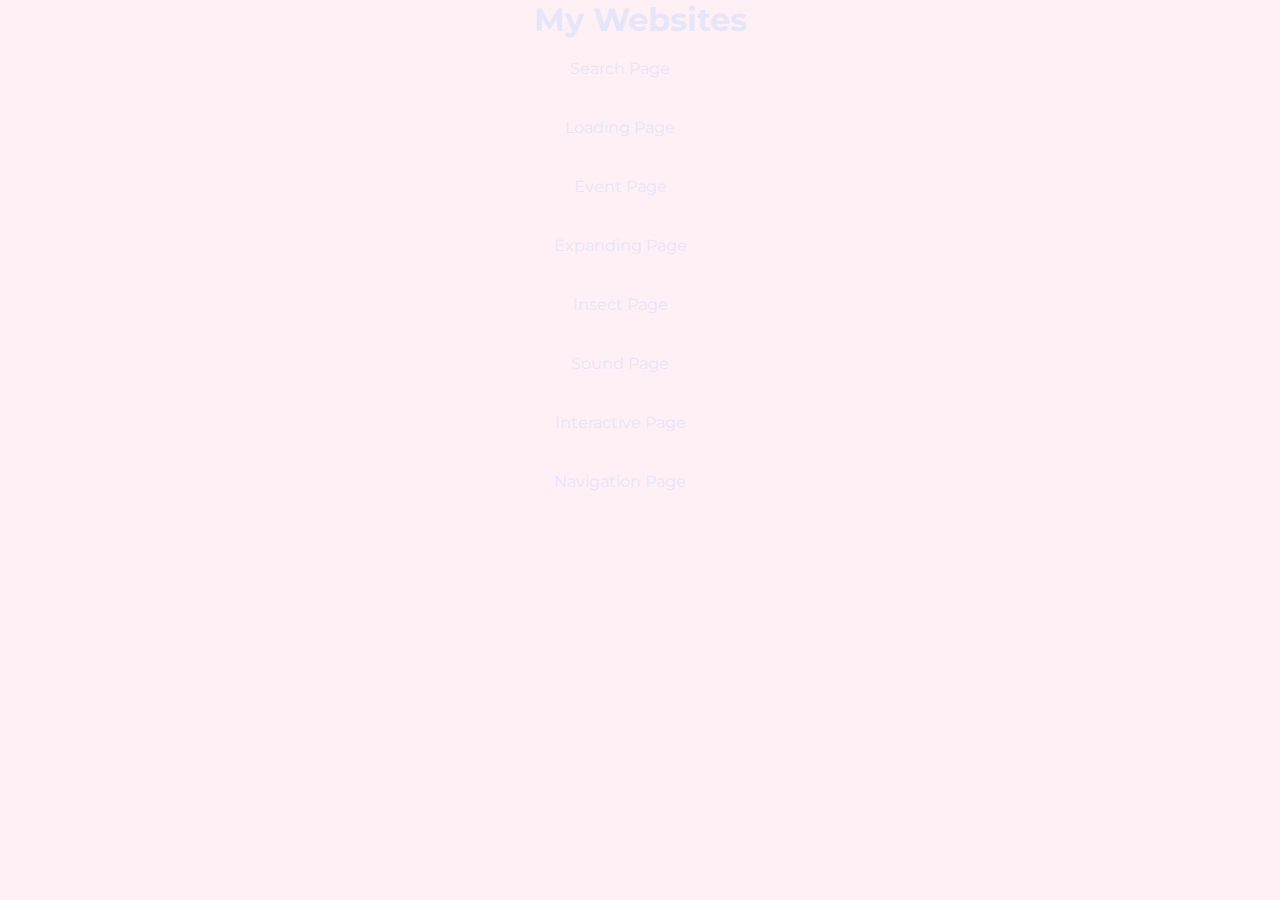
<file: index.html>
<!DOCTYPE html>
<html lang="en">
<head>
    <meta charset="UTF-8">
    <meta name="viewport" content="width=device-width, initial-scale=1.0">
    <title>Home page</title>
    <link rel="stylesheet" href="css/index.css">

</head>

<body>
    <h1>My Websites</h1>
<ul>
    <li><a href="search.html">Search Page</a></li>
    <li><a href="loading.html">Loading Page</a></li>
    <li><a href="event.html">Event Page</a></li>
    <li><a href="expanding.html">Expanding Page</a></li>
    <li><a href="insect.html">Insect Page</a></li>
    <li><a href="sound.html">Sound Page</a></li>
    <li><a href="interactive.html">Interactive Page</a></li>
    <li><a href="nav.html">Navigation Page</a></li>
</ul>

    <script src="js/index.js"></script>
</body>
</html>
</file>
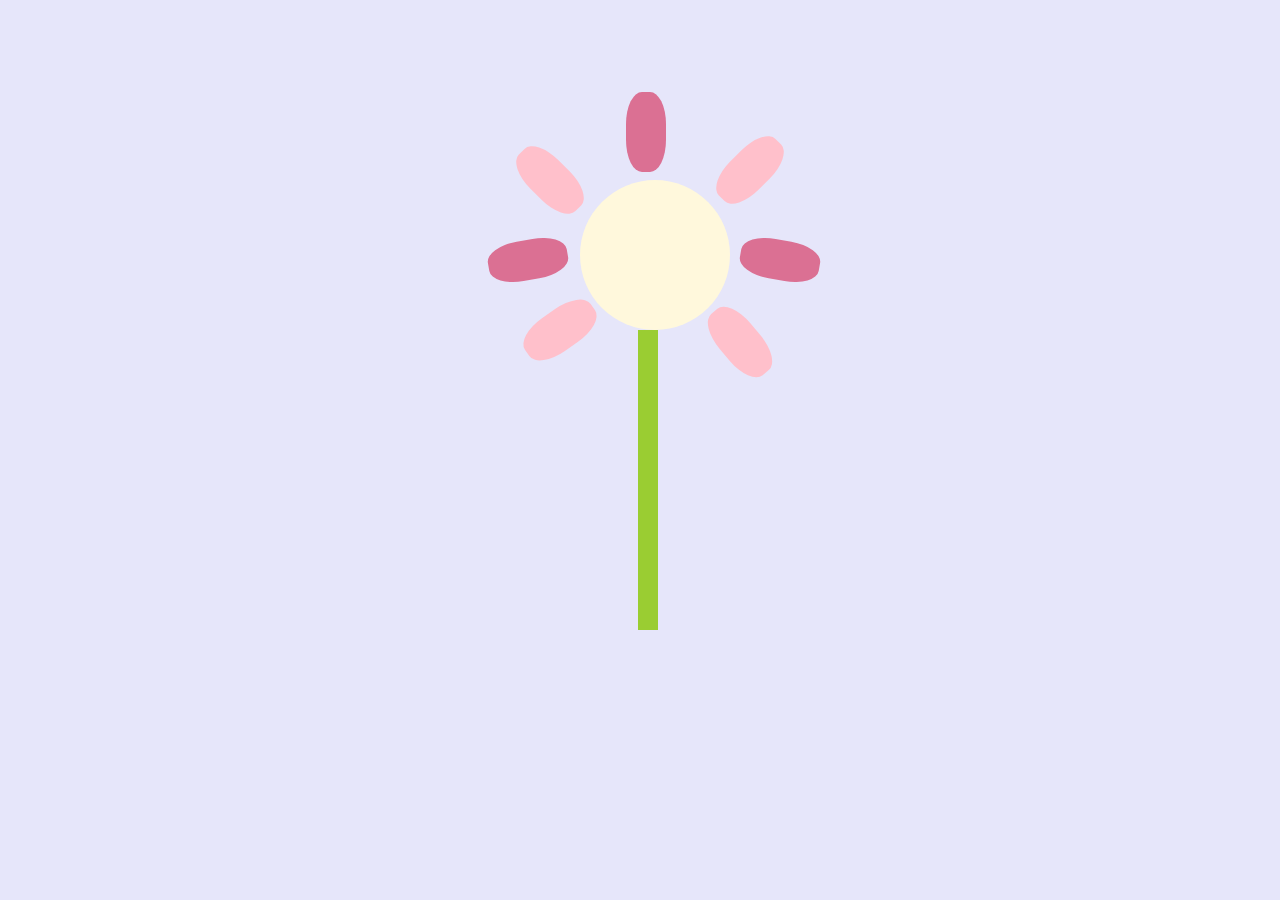
<file: art.html>
<!DOCTYPE html>
<html lang="en">
<head>
    <meta charset="UTF-8">
    <meta name="viewport" content="width=device-width, initial-scale=1.0">
    <title>ART</title>
    <link rel="stylesheet" href="css/art.css">
</head>
<body>
<div class="flowerCore">

</div>

<div class="petalOne">

</div>

<div class="petalTwo">

</div>

<div class="petalThree">

</div>

<div class="petalFour">

</div>

<div class="petalFive">

</div>

<div class="petalSix">

</div>

<div class="petalSeven">

</div>

<div class="stem">

</div>

</body>
</html>
</file>
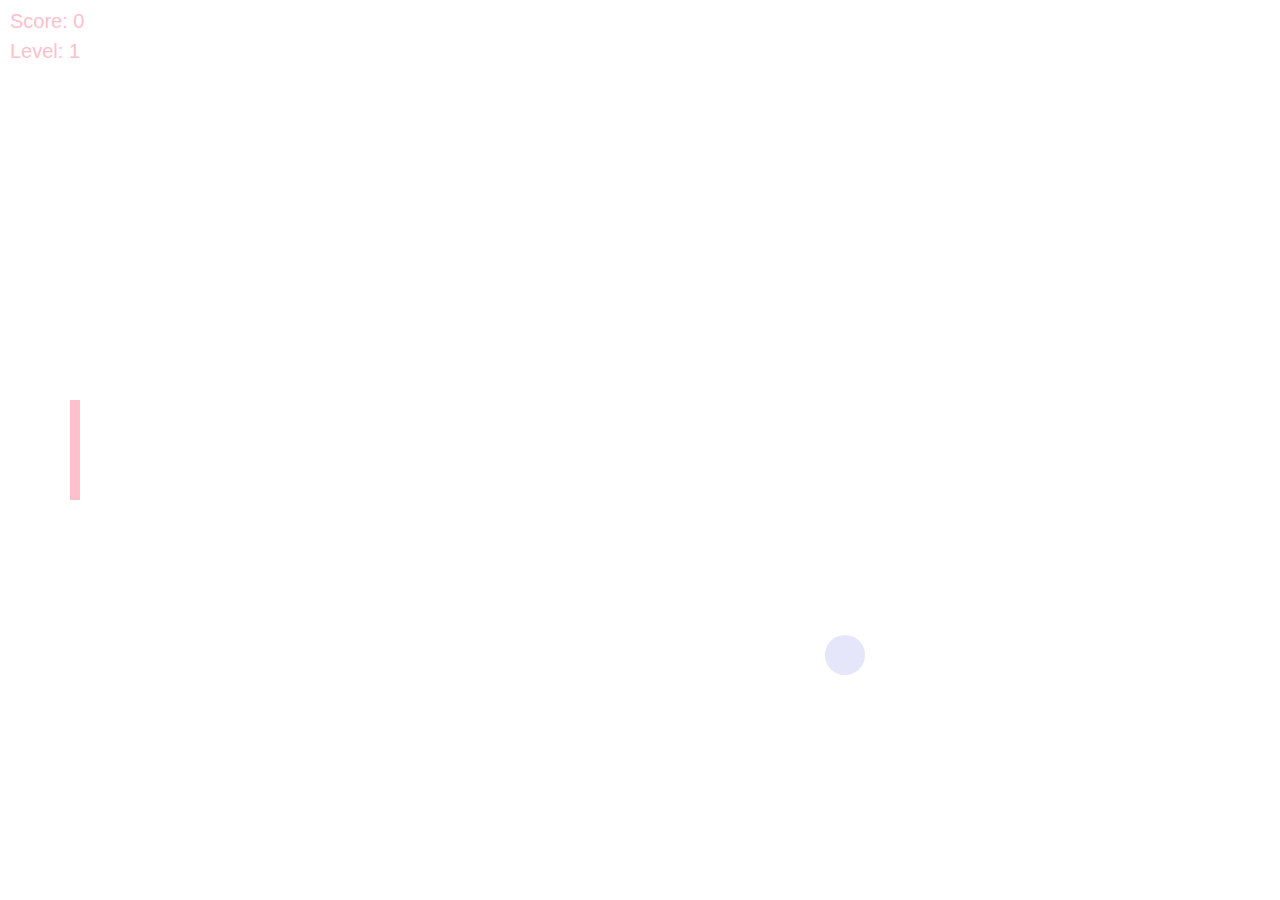
<file: ball.html>
<!DOCTYPE html>
<html lang="en">
<head>
    <meta charset="UTF-8">
    <meta name="viewport" content="width=device-width, initial-scale=1.0">
    <title>Ball Game</title>
    <link rel="stylesheet" href="css/ball.css">
</head>
<body>
<div id="score">Score: 0</div>
<div id="level">Level: 1</div>
<script src="js/ball.js"></script>
</body>
</html>
</file>
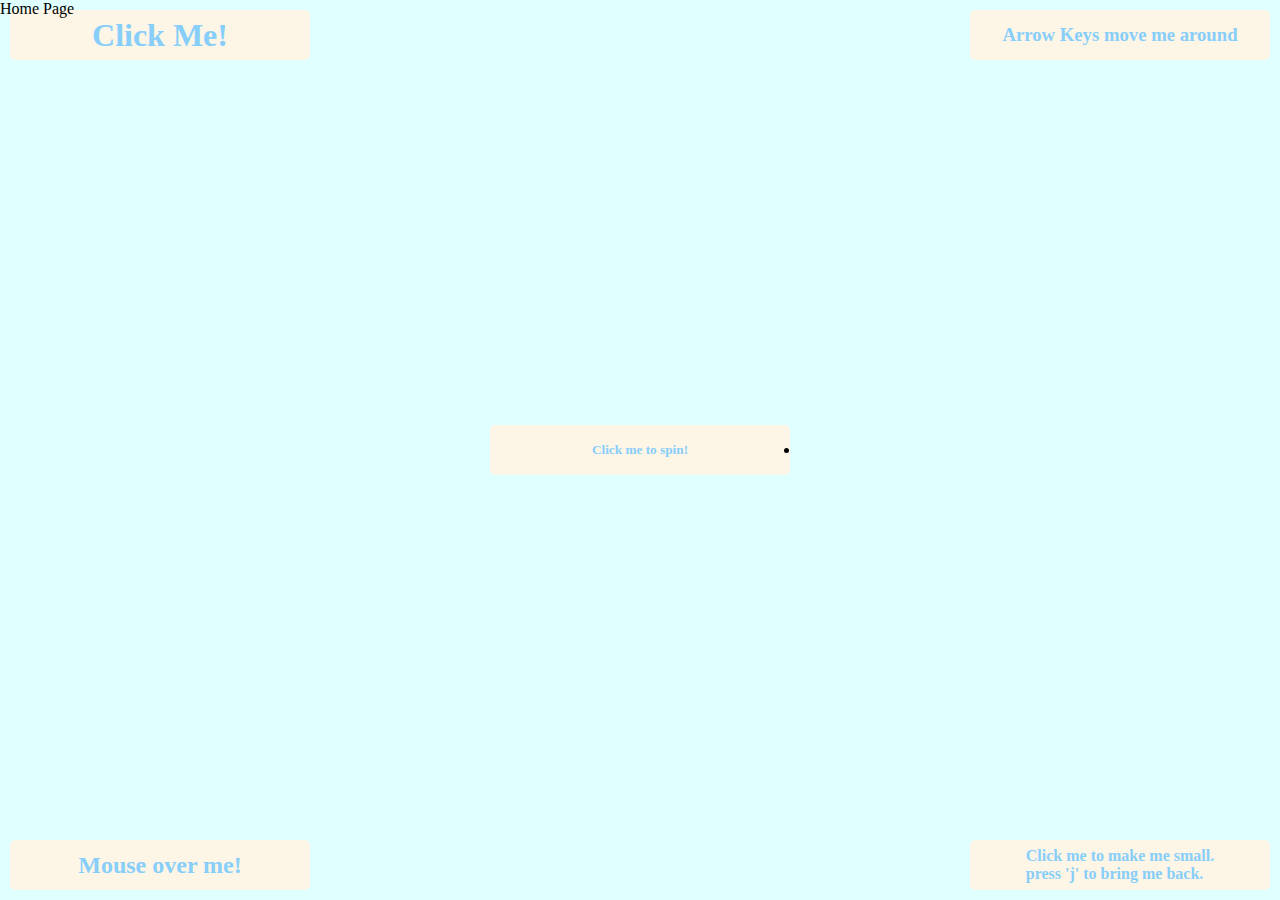
<file: event.html>
<!DOCTYPE html>
<html lang="en">
<head>
    <meta charset="UTF-8">
    <meta name="viewport" content="width=device-width, initial-scale=1.0">
    <title>Events</title>
    <link rel="stylesheet" href="css/event.css">
</head>
<body>
   <div class="box" id="element1">
    <h1>Click Me!</h1>
   </div>

   <div class="box" id="element2">
    <h2>Mouse over me!</h2>
   </div>

   <div class="box" id="element3">
    <h3>Arrow Keys move me around</h3>
   </div>

   <div class="box" id="element4">
    <h4>Click me to make me small. <br> press 'j' to bring me back.
    </h4>
   </div>

   <div class="box" id="element5">
    <h5>Click me to spin!</h5>
   </div>
   <script src="js/event.js"></script>

   <li><a href="index.html">Home Page</a></li>

</body>
</html>
</file>
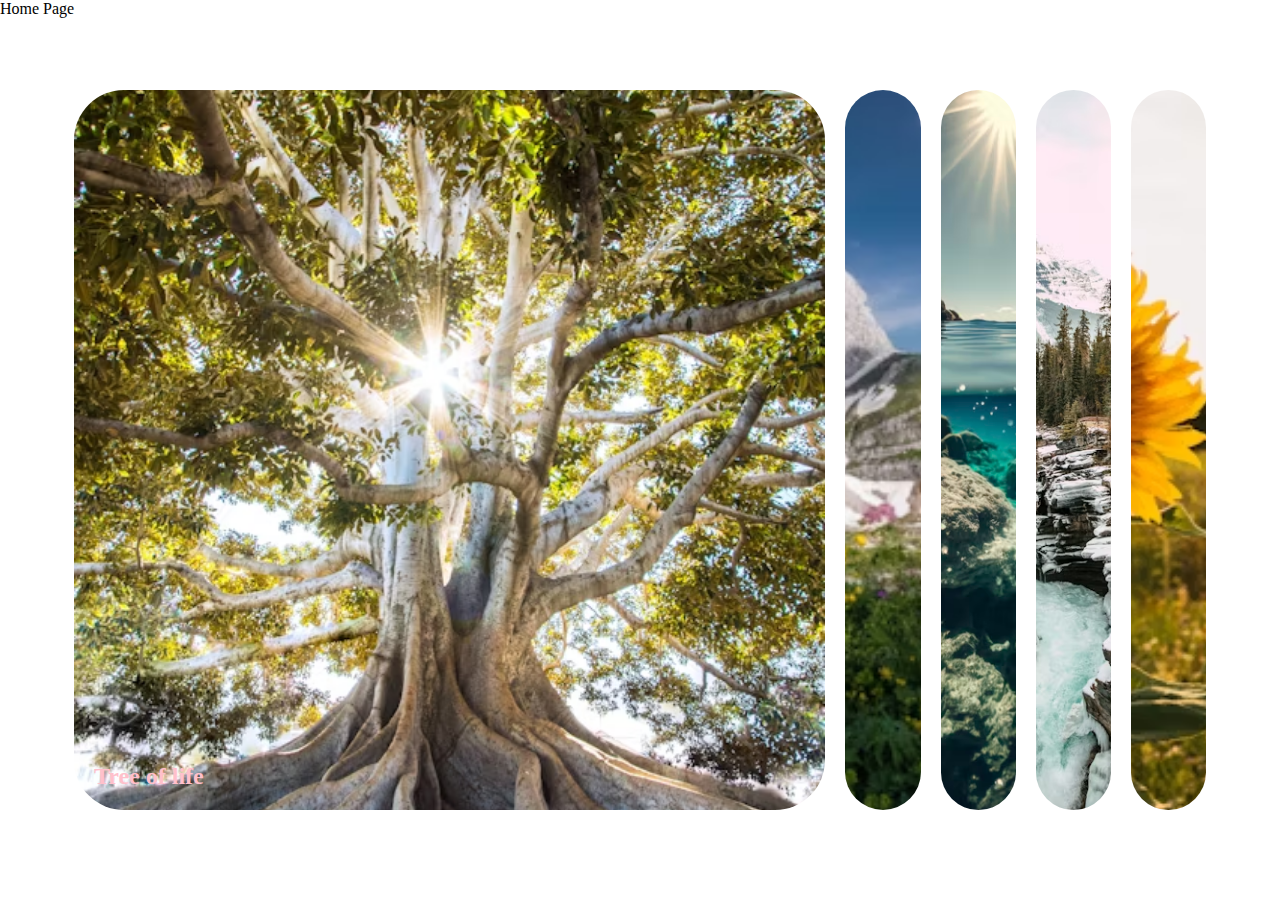
<file: expanding.html>
<!DOCTYPE html>
<html lang="en">
<head>
    <meta charset="UTF-8">
    <meta name="viewport" content="width=device-width, initial-scale=1.0">
    <title>Expanding</title>
    <link rel="stylesheet" href="css/expanding.css">
</head>
<body>
    <div class="container">

        <div class="panel active" style="background-image: url('images/tree.avif')">
<h3>Tree of life</h3>
</div>

<div class="panel" style="background-image: url('images/mountain.avif')">
<h3>Sunny day in the mountains</h3>
</div>

<div class="panel" style="background-image: url('images/ocean.avif')">
<h3>Clear waters of the ocean</h3>
</div>

<div class="panel" style="background-image: url('images/snow.avif')">
<h3>Snowy rocks</h3>
</div>

<div class="panel" style="background-image: url('images/sunflower.avif')">
<h3>Sunflowers</h3>
</div>

</div>

<li><a href="index.html">Home Page</a></li>

</body>

<script src="js/expanding.js"></script>
</html>
</file>
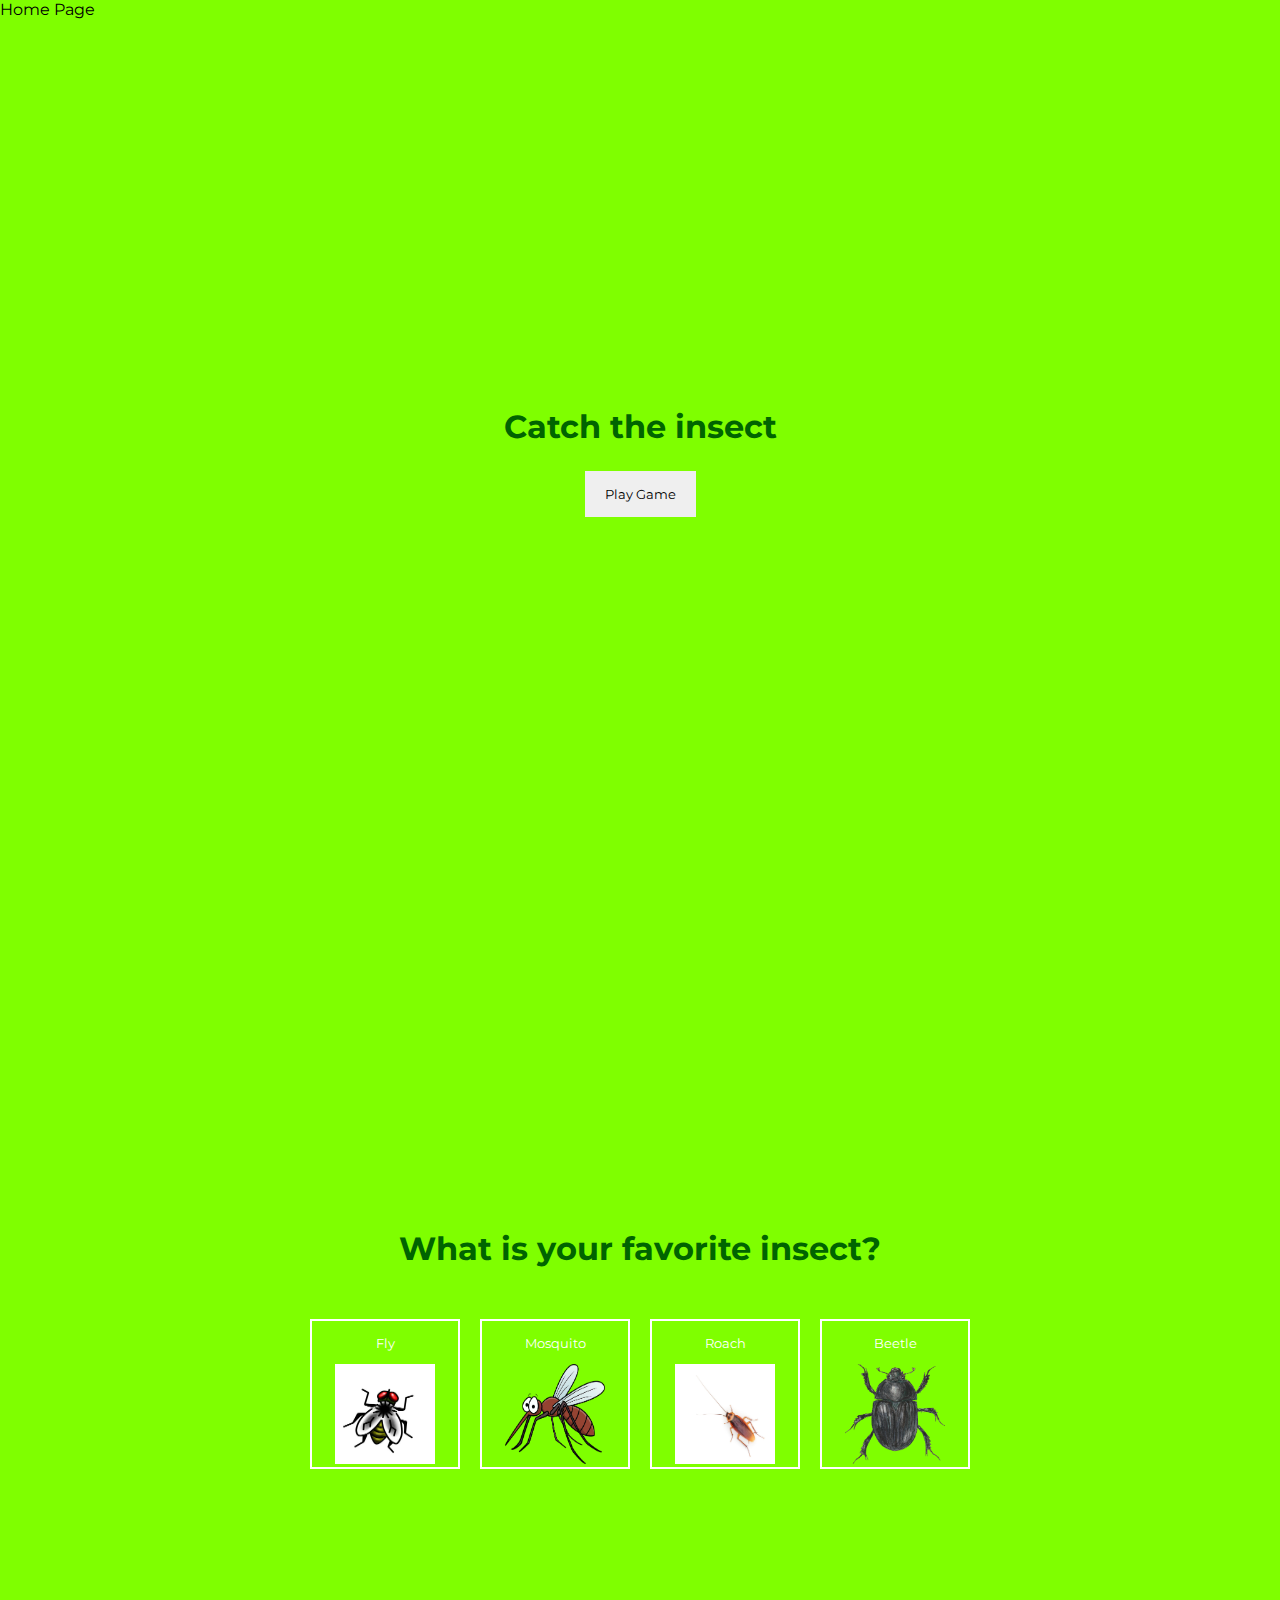
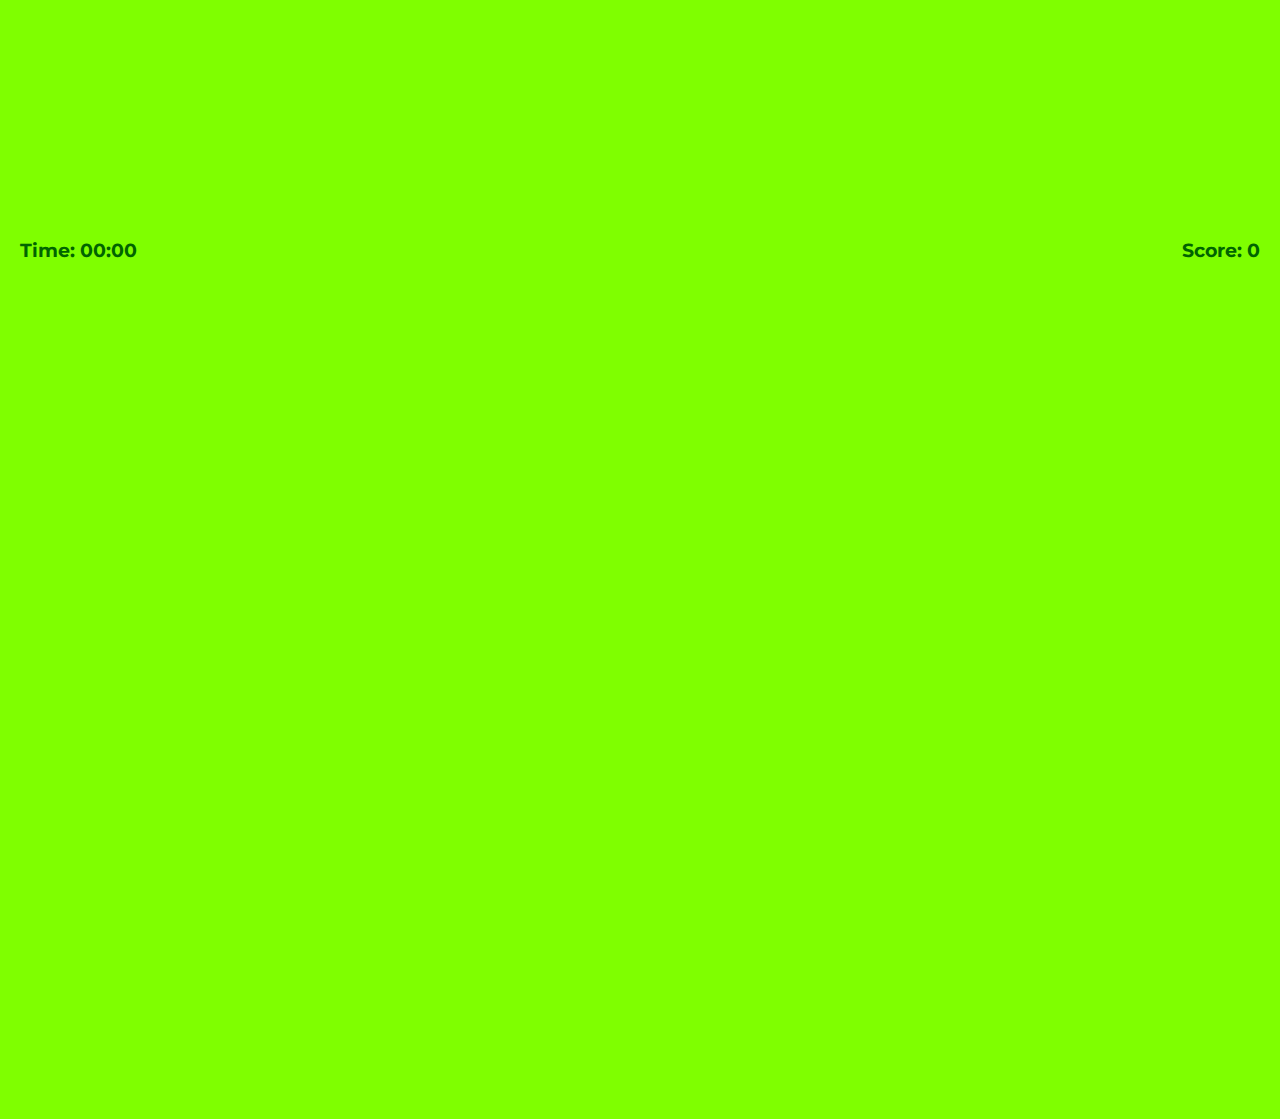
<file: insect.html>
<!DOCTYPE html>
<html lang="en">
<head>
    <meta charset="UTF-8">
    <meta name="viewport" content="width=>, initial-scale=1.0">
    <title>Document</title>
    <link rel="stylesheet" href="css/insect.css">
</head>
<body>
    <div class="screen">
        <h1>Catch the insect</h1>
        <button class="btn" id="start-btn">Play Game</
        button>
    </div>

    <div class="screen">
        <h1>What is your favorite insect?</h1>
        <ul class="insects-list">
            <li>
                <button class="choose-insect-btn">
                    <p>Fly</p>
                    <img src="images/new_fly.jpg" alt="fly">
                </button>
            </li>
            <li>
                <button class="choose-insect-btn">
                    <p>Mosquito</p>
                    <img src="images/mosquito.png" alt="Mosquito">
                </button>
            </li>
            <li>
                <button class="choose-insect-btn">
                    <p>Roach</p>
                    <img src="images/roach.jpg" alt="Roach">
                </button>
            </li>
            <li>
                <button class="choose-insect-btn">
                    <p>Beetle</p>
                    <img src="images/beetle.png" alt="Beetle">
                </button>
            </li>
        </ul>
    </div>

    <div class="screen game-container" id="game-container">
        <h3 class= "time" id="time">Time: 00:00</h3>
        <h3 id="score" class="score">Score: 0</h3>
        <h5 class="message" id="message">
            Are you annoyed yet? <br>
            You are playing an impossible game!!
        </h5>
    </div>
    <script src="js/insect.js"></script>

    <li><a href="index.html">Home Page</a></li>

</body>
</html>
</file>
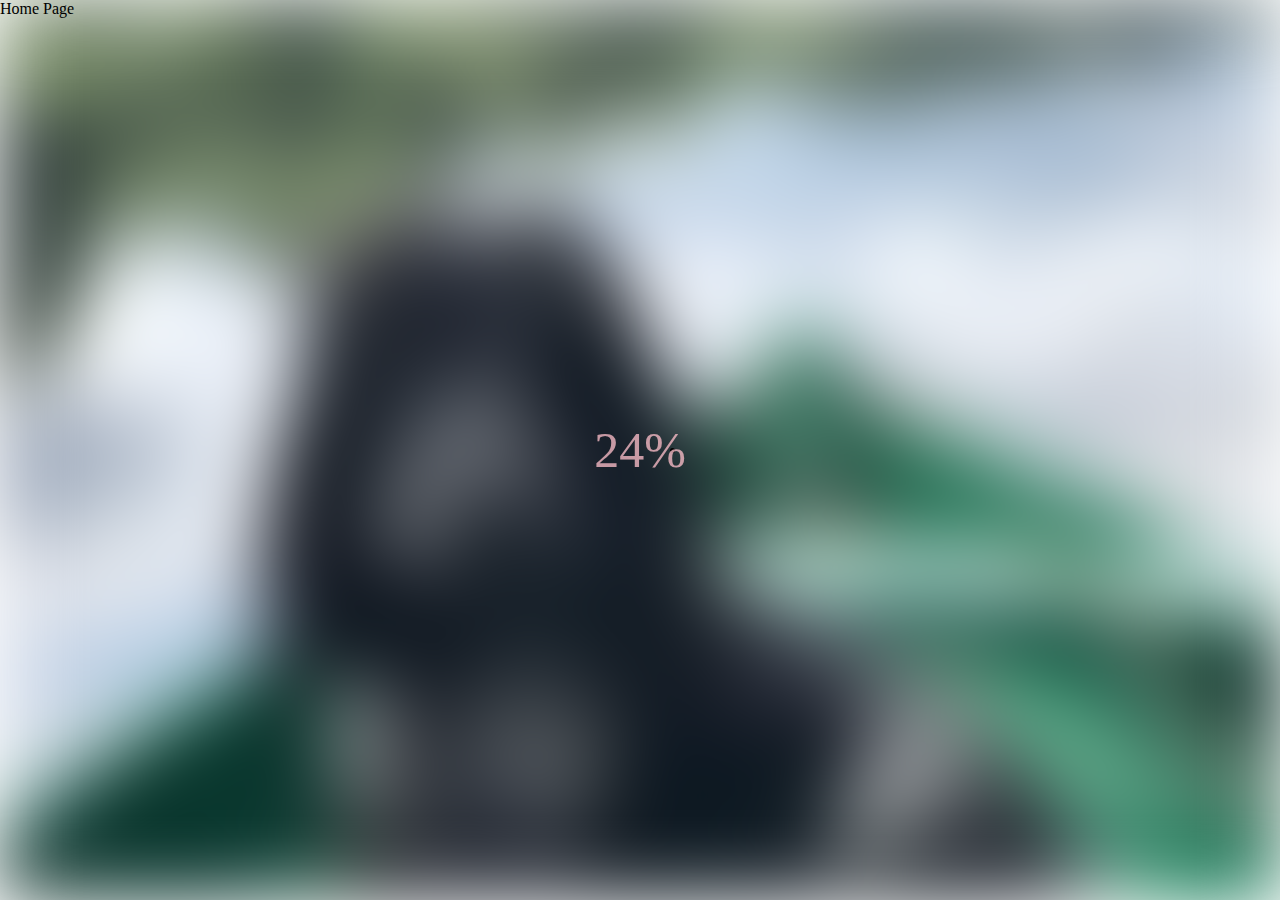
<file: loading.html>
<!DOCTYPE html>
<html lang="en">
<head>
    <meta charset="UTF-8">
    <meta name="viewport" content="width=device-width, initial-scale=1.0">
    <title>Loading</title>
    <link rel="stylesheet" href="css/loading.css">
</head>
<body>
    <section class ="bg"></section>
    <div class="loading-text">0%</div>
    <script src="js/loading.js"></script>

    <li><a href="index.html">Home Page</a></li>

</body>
</html>
</file>
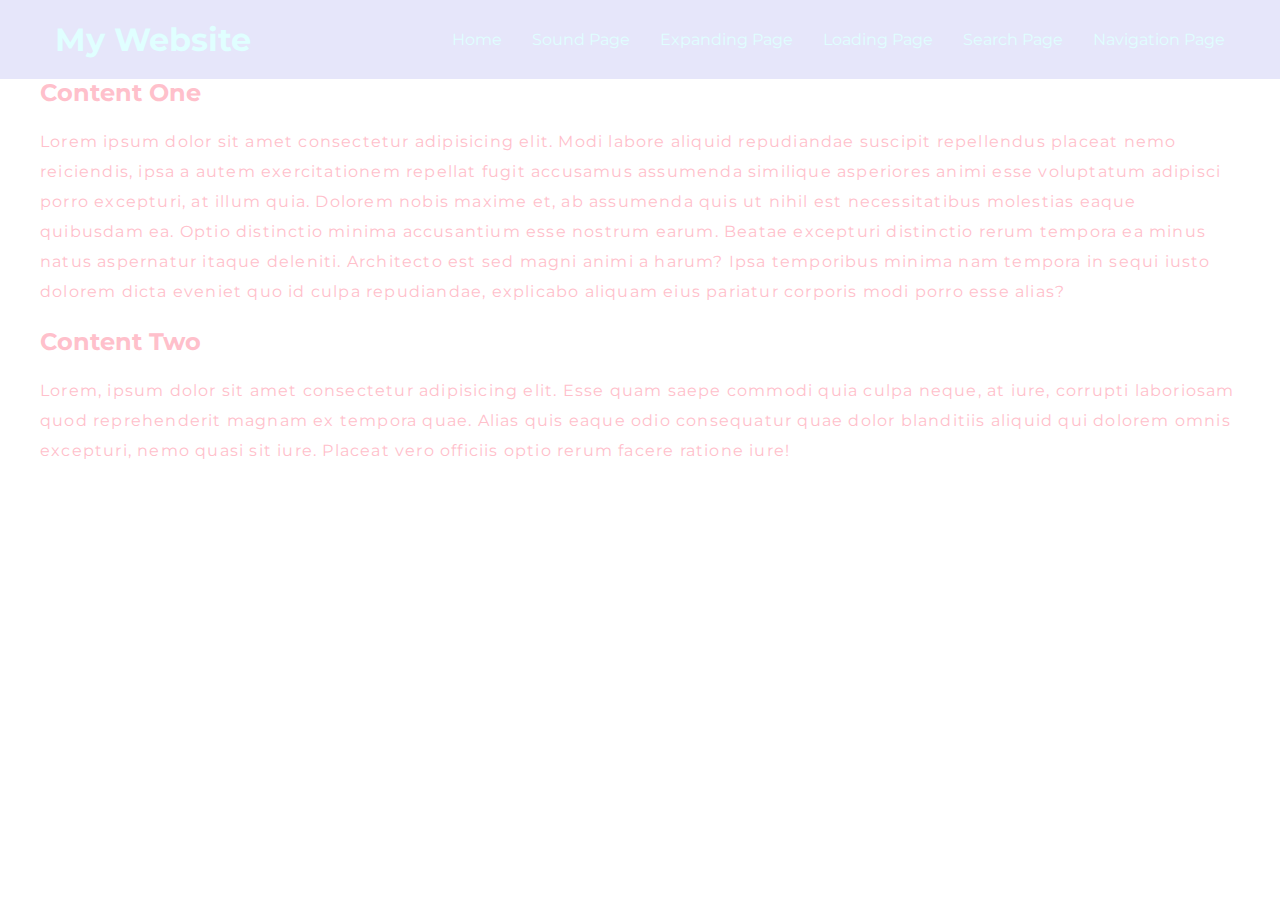
<file: nav.html>
<!DOCTYPE html>
<html lang="en">
<head>
    <meta charset="UTF-8">
    <meta name="viewport" content="width=device-width, initial-scale=1.0">
    <title>Navigation</title>
    <link rel="stylesheet" href="css/nav.css">
</head>
<body>
<nav class="nav">
    <div class="container">
        <h1 class="logo"><a href="nav.html">My Website</a></h1>
<ul>
    <li><a href="index.html">Home</a></li>
    <li><a href="sound.html">Sound Page</a><li>
        <li><a href="expanding.html">Expanding Page</a><li>
            <li><a href="loading.html">Loading Page</a><li>
                <li><a href="search.html">Search Page</a><li>
                    <li><a href="nav.html">Navigation Page</a><li>
</ul>
    </div>
</nav>

<div class="Hero">
    <div class="container">
        <h1>Welcome To My Website</h1>
        <p>Random text sfhshdbfsmhrbfeiryhgiowyergirhbtjshfbjkdvfheruetorvhksjdgvkdfjdsgvkjh!</p>
        </div>
            </div>

<section class="container content">
    <h2>Content One</h2>
    <p>Lorem ipsum dolor sit amet consectetur adipisicing elit. Modi labore aliquid repudiandae suscipit repellendus placeat nemo reiciendis, ipsa a autem exercitationem repellat fugit accusamus assumenda similique asperiores animi esse voluptatum adipisci porro excepturi, at illum quia. Dolorem nobis maxime et, ab assumenda quis ut nihil est necessitatibus molestias eaque quibusdam ea. Optio distinctio minima accusantium esse nostrum earum. Beatae excepturi distinctio rerum tempora ea minus natus aspernatur itaque deleniti. Architecto est sed magni animi a harum? Ipsa temporibus minima nam tempora in sequi iusto dolorem dicta eveniet quo id culpa repudiandae, explicabo aliquam eius pariatur corporis modi porro esse alias?</p>

    <h3>Content Two</h3>
    <p>Lorem, ipsum dolor sit amet consectetur adipisicing elit. Esse quam saepe commodi quia culpa neque, at iure, corrupti laboriosam quod reprehenderit magnam ex tempora quae. Alias quis eaque odio consequatur quae dolor blanditiis aliquid qui dolorem omnis excepturi, nemo quasi sit iure. Placeat vero officiis optio rerum facere ratione iure!</p>

</section>
</body>
<script src="js/nav.js"></script>
</html>
</file>
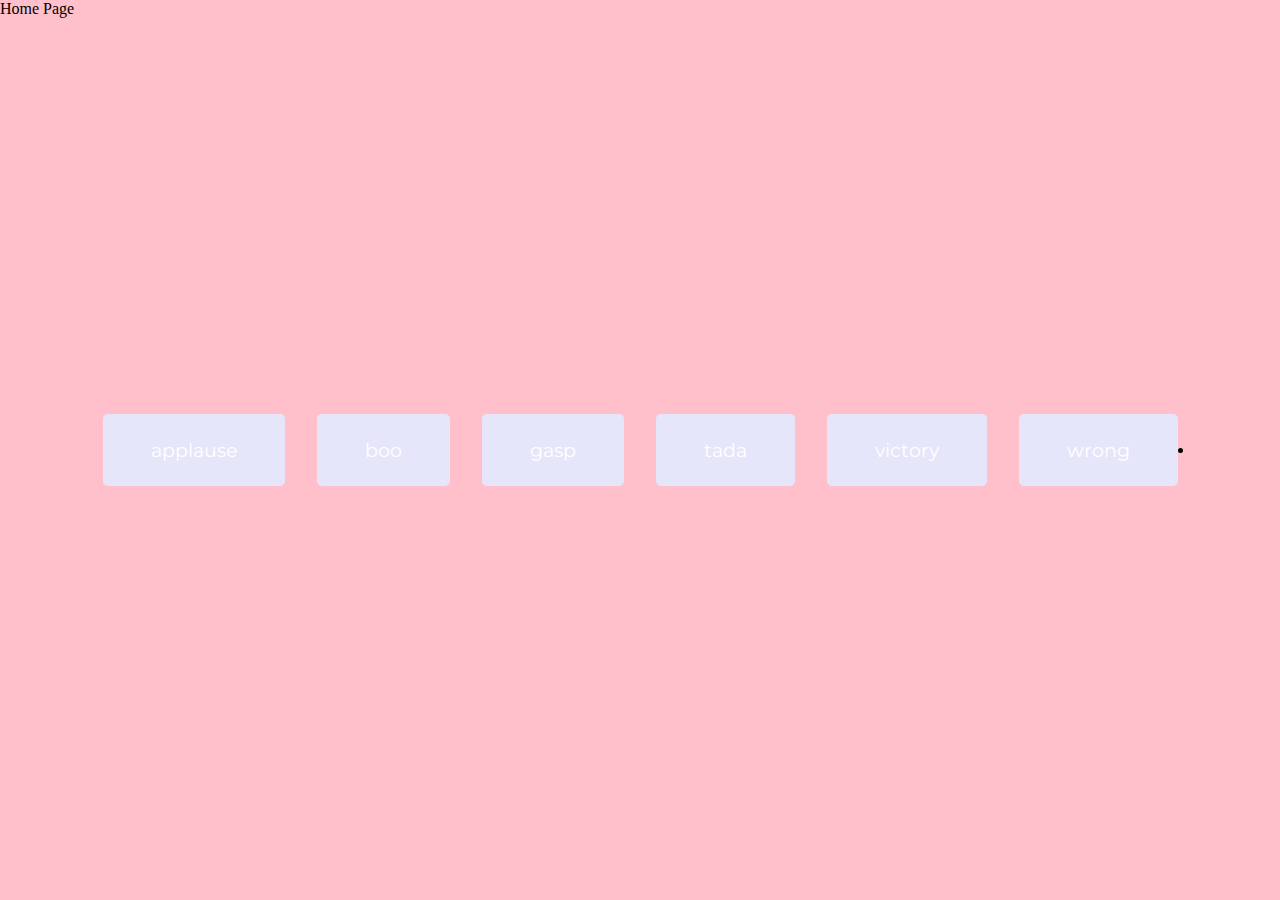
<file: sound.html>
<!DOCTYPE html>
<html lang="en">
<head>
    <meta charset="UTF-8">
    <meta name="viewport" content="width=device-width, initial-scale=1.0">
    <link rel="stylesheet" href="css/sound.css">
    <title>Sounds</title>
</head>
<body>
    <audio id="applause" src="sounds/applause.mp3" id="applause"></audio>
    <audio id="boo" src="sounds/boo.mp3" id="boo"></audio>
    <audio id="gasp" src="sounds/gasp.mp3" id="gasp"></audio>
    <audio id="tada" src="sounds/tada.mp3" id="tada"></audio>
    <audio id="victory" src="sounds/victory.mp3" id="victory"></audio>
    <audio id="wrong" src="sounds/wrong.mp3" id="wrong"></audio>

    <div id="buttons">

    </div>

    <li><a href="index.html">Home Page</a></li>

</body>

<script src="js/sound.js"></script>
</html>
</file>
<file: css/index.css>
@import url('https://fonts.googleapis.com/css2?family=Inconsolata:wght@200..900&family=Montserrat:ital,wght@0,100..900;1,100..900&display=swap');


* {
    box-sizing: border-box;
    margin: 0;
    padding: 0;
}

body {
    font-family: "Montserrat", sans-serif;
    color: pink;
    padding-bottom: 50px;
    background-color: lavenderBlush;
}

li {
    margin-right: 40px;
    margin-bottom: 40px;
}

a {
    color: Lavender;
    padding: 8px 15px;
    text-decoration: none;
}


h1 {
    text-align: center;
    color: Lavender;
    margin-bottom: 20px;
}

ul {
    text-align: center;
}

function endGame() {
    isGameOver = true;  // Flag to stop the game loop

    // Hide the ball
    ball.style.display = 'none';

    // Create the Game Over banner
    const gameOverBanner = document.createElement('div');
    gameOverBanner.innerText = 'Game Over';
    gameOverBanner.style.position = 'absolute';
    gameOverBanner.style.top = '-100px';  // Start above the screen
    gameOverBanner.style.left = '50%';
    gameOverBanner.style.transform = 'translateX(-50%)';
    gameOverBanner.style.fontSize = '48px';
    gameOverBanner.style.color = 'white';
    gameOverBanner.style.fontFamily = 'Arial, sans-serif';
    gameOverBanner.style.textAlign = 'center';
    document.body.appendChild(gameOverBanner);

    // Animate the banner to drop down
    let position = -100;  // Initial position above the screen
    let dropInterval = setInterval(() => {
        if (position < windowHeight / 2 - 24) {  // Stop when it's in the center
            position += 5;
            gameOverBanner.style.top = `${position}px`;
        } else {
            clearInterval(dropInterval);  // Stop the animation when it's dropped
        }
    }, 10);  // Adjust the speed of the drop by changing the interval
}
</file>
<file: css/art.css>
* {
    box-sizing: border-box;
 }


 body {
    background-color: Lavender;
 }


 .flowerCore {
    height: 150px;
    width: 150px;
    background-color: Cornsilk;
    border-radius: 50%;
    position: absolute;
    top: 180px;
    left: 580px;
 }


 .petalOne {
 background-color: pink;
 height: 80px;
 width: 40px;
 position: absolute;
 left: 530px;
 transform-origin: center center;
 transform: rotate(-45deg);
 top: 140px;
 border-radius: 40%;
 }


 .petalTwo {
 background-color: Pink;
 height: 80px;
 width: 40px;
 position: absolute;
 top: 130px;
 left: 730px;
 border-radius: 40%;
 transform: rotate(45deg);
 transform-origin: center center;
 }

.petalThree {
    top: 220px;
   left: 508px;
   transform: rotate(260deg);
   background-color: PaleVioletRed;
   height: 80px;
   width: 40px;
   position: absolute;
   border-radius: 40%;
   transform-origin: center center;
}

.petalFour {
    top: 290px;
   left: 540px;
   transform: rotate(235deg);
   background-color: Pink;
   height: 80px;
   width: 40px;
   position: absolute;
   border-radius: 40%;
   transform-origin: center center;
}

.petalFive {
    top: 220px;
   left: 760px;
   transform: rotate(280deg);
   background-color: PaleVioletRed;
   height: 80px;
   width: 40px;
   position: absolute;
   border-radius: 40%;
   transform-origin: center center;
}

.petalSix {
background-color: Pink;
 height: 80px;
 width: 40px;
 position: absolute;
 top: 302px;
 left: 720px;
 border-radius: 40%;
 transform: rotate(320deg);
 transform-origin: center center;
}

.petalSeven {
    background-color: PaleVioletRed;
 height: 80px;
 width: 40px;
 position: absolute;
 top: 92px;
 left: 626px;
 border-radius: 40%;
 transform: rotate(180deg);
 transform-origin: center center;
}

 .stem {
 background-color: YellowGreen;
 height: 300px;
 width: 20px;
 position: absolute;
 left: 638px;
 top: 330px;
</file>
<file: css/ball.css>
* {
    box-sizing: border-box;
}

#score {
    position: absolute;
    top: 10px;
    left: 10px;
    color: pink;
    font-family: Arial, sans-serif;
    font-size: 20px;
    z-index: 1000;
  }

  #level {
    position: absolute;
    top: 40px;
    left: 10px;
    color: pink;
    font-family: Arial, sans-serif;
    font-size: 20px;
    z-index: 1000;
  }

.game-over-banner {
    position: absolute;
    top: -100px;
    left: 50%;
    transform: translateX(-50%);
    font-size: 48px;
    color: pink;
    font-family: Arial, sans-serif;
    text-align: center;
    z-index: 1000;
    visibility: hidden;
    transition: top 1s ease-in-out;
}
</file>
<file: css/event.css>
* {
    box-sizing: border-box;
}

body {
    display: flex;
    height: 100vh;
    justify-content: center;
    align-items: center;
    margin: 0;
    background-color: LightCyan;
}

.box {
    background-color: OldLace;
    color: LightSkyBlue;
    width: 300px;
    height: 50px;
    padding: 10px;
    margin: 10px;
    display: flex;
    justify-content: center;
    align-items: center;
    border-radius: 5px;
}

#element1 {
    position: absolute;
    top: 0px;
    left: 0px;
}

#element2 {
    position: absolute;
    bottom: 0px;
    left: 0px;
}

#element3 {
    position: absolute;
    top: 0px;
    right: 0px;
}

#element4 {
    position: absolute;
    bottom: 0px;
    right: 0px;
}

@keyframes spin {
    from {
        transform: rotate(0deg)
    }
    to {
        transform: rotate(360deg)
    }
}

#element5 {
    animation: spin .3s linear infinite;
    animation-play-state: paused;
}

a {
    position: absolute;
    top: 0;
    left: 0;
    color: black;
    text-decoration: none;
}
</file>
<file: css/expanding.css>
*{
    box-sizing: border-box;
}

body {
    display: flex;
    height: 100vh;
    justify-content: center;
    align-items: center;
    margin: 0;
}

.container {
    display: flex;
    width: 90vw;
}


.panel {
    background-size: cover;
    background-position: center;
    background-repeat: no-repeat;
    height: 80vh;
    margin: 10px;
    border-radius: 50px;
    flex: 0.5;
    color: pink;
    cursor: pointer;
    position: relative;
    transition: flex 1s ease-in;
}

.panel h3 {
    font-size: 24px;
    position: absolute;
    bottom: 20px;
    left: 20px;
    margin: 0;
    opacity: 0;
    transition: opacity .4s ease-in 0.6s;
}

.panel.active {
    flex: 5;
}

.panel.active h3 {
    opacity: 1;
    transition: opacity .6s ease-in 0.4s;
}


@media (max-width: 480px){
.panel:nth-of-type(4){
display: none;
}
.panel:nth-of-type(5){
    display: none;
}
.container{
    width: 100vw;
}
}

a {
    position: absolute;
    top: 0;
    left: 0;
    color: black;
    text-decoration: none;
}
</file>
<file: css/insect.css>
@import url('https://fonts.googleapis.com/css2?family=Montserrat:ital,wght@0,100..900;1,100..900&family=Playfair+Display+SC:ital,wght@0,400;0,700;0,900;1,400;1,700;1,900&display=swap');

*{
    box-sizing: border-box;
}

body {
    background-color: Chartreuse;
    color: DarkGreen;
    font-family: "Montserrat", sans-serif;
    height: 100vh;
    margin: 0;
    text-align: center;
    overflow: hidden;
}

h1 {
    line-height: 1.4;
}

.btn {
    border: 0;
    background-color: DarkGreen
    color: Chartreuse;
    padding: 15px 20px;
    font-family: inherit;
    cursor: pointer;
}

.btn:hover {
    opactity: 0.9;
}

.screen {
    display: flex;
    flex-direction: column;
    align-items: center;
    justify-content: center;
    height: 100vh;
    width: 100vw;
    transition: transform 1s esase-in;
}

.screen.up {
    margin-top: -100vh;
}

.insects-list {
list-style-type: none;
padding: 0;
display: flex;
flex-wrap: wrap;
justify-content: center;
}

.insects-list li {
    margin: 10px;
}

.choose-insect-btn {
    background-color: transparent;
    border: 2px solid white;
    color: white;
    cursor: pointer;
    font-family: inherit;
    width: 150px;
    height: 150px;
}

.choose-insect-btn:hover {
    background-color: blue;
    color: Chartreuse;
}
.choose-insect-btn.png {

}

.choose-insect-btn:active {
    background-color: blue 0.7;
}


.game-container {
    position: relative;
}

.time, .score {
    position: absolute;
    top: 20px;
}

.time {
    position: absolute;
    top: 20px;
    left: 20px;
}

.score {
    position: absolute;
    top: 20px;
    right: 20px;
}

.message {
    line-height: 1.7;
    background-color: orange;
    width: 100%;
    padding: 20px;
    z-index: 100;
    text-align: center;
    position: absolute;
    top: 0;
    left: 50%;
    opacity: 0;
    transform: translate(-50%, -150%);
    transition: transform 0.4s ease-in;
}

.message.visible {
    opacity: 1;
    transform: translate(-50%, 150%);
}

.insect {
    cursor: pointer;
    display: flex;
    align-items: center;
    justify-content: center;
    width: 100px;
    height: 100px;
    position: absolute;
    transform: translate(-50%, -50%) scale(1);
}

img {
    width: 100px;
    height: 100px;
}



.insect.caught {
    transform: translate(-50%, -50%) scale(0);
}

a {
    position: absolute;
    top: 0;
    left: 0;
    color: black;
    text-decoration: none;
}
</file>
<file: css/loading.css>
*{
    box-sizing: border-box;
}

body {
    display: flex;
    height: 100vh;
    align-items: center;
    justify-content: center;
    margin: 0;
}



.bg {
    background-image: url('../images/dog2.avif');
    background-size: cover;
    background-position: center;
    background-repeat: no-repeat;
    width: 100vw;
    height: 100vh;
    position: absolute;
    filter: blur(50px);
    z-index: -1;
}

.loading-text {
    font-size: 50px;
    color: pink;
}


a {
    position: absolute;
    top: 0;
    left: 0;
    color: black;
    text-decoration: none;
}
</file>
<file: css/nav.css>
@import url('https://fonts.googleapis.com/css2?family=Montserrat:ital,wght@0,100..900;1,100..900&family=Playfair+Display+SC:ital,wght@0,400;0,700;0,900;1,400;1,700;1,900&family=Winky+Sans:ital,wght@0,300..900;1,300..900&display=swap');


* {
    box-sizing: border-box;
    margin: 0;
    padding: 0;
}

body {
    font-family: "Montserrat", sans-serif;
    color: pink;
    padding-bottom: 50px;
}

.container {
    max-width: 1200px;
    margin: 0 auto;
}

.nav {
    position: fixed;
    background-color: Lavender;
    top: 0;
    left: 0;
    right: 0;
    transition: all 0.3s ease-in-out;
}

.nav .container {
    display: flex;
    justify-content: space-between;
    align-items: center;
    padding: 20px 0;
    transition: all 0.3s ease-in-out;
}

.nav ul {
    display: flex;
    list-style-type: none;
    align-items: center;
    justify-content: center;
}

.nav a {
    color: LightCyan;
    padding: 7px 15px;
    text-decoration: none;
    transition: all 0.3s ease-in-out;
}

.nav.active {
    background-color: white;
}

.nav.active a {
    color: black;
}

.nav.active .container {
    padding: 10px 0;
}

.nav a.current, .nav a:hover {
    color: pink;
    font-weight: bold;
}

.hero {
    background-image: url('images/dots.jpg');
    background-repeat: no-repeat;
    background-size: cover;
    background-position: bottom center;
    height: 100vh;
    display:flex;
    justify-content: center;
    align-items: center;
    text-align: center;
    position: relative;
    margin-bottom: 20px;
    z-index: -1;
}

.hero: :before {
content: '';
position: absolute;
top: 0;
left: 0;
width: 100%;
height: 100%;
background-color: rgba(0,0,0,0.5);
z-index: -1;
}

.hero h1 {
    font-size: 46px;
    margin: 0 0 20px;
}

.hero p {
    font-size: 20px;
    letter-spacing: 1px;
}

.content h2, .content h3 {
    font-size: 150%;
    margin: 20px 0;
}

.content p {
    color: pink;
    line-height: 30px;
    letter-spacing: 1.2px;
}
</file>
<file: css/sound.css>
@import url('https://fonts.googleapis.com/css2?family=Montserrat:ital,wght@0,100..900;1,100..900&display=swap');

* {
    box-sizing: border-box;
}

body {
    background-color: pink;
    display: flex;
    align-items: center;
    justify-content: center;
    height: 100vh;
    margin: 0;
}

.btn {
    background-color: Lavender;
font-family: "Montserrat", sans-serif;
font-size: 1.2rem;
padding: 1.5rem 3rem;
margin: 1rem;
border-radius: 5px;
border: none;
color: white;
cursor: pointer;
}

.btn:hover {
    opacity: 0.9;
}

a {
    position: absolute;
    top: 0;
    left: 0;
    color: black;
    text-decoration: none;
}
</file>
